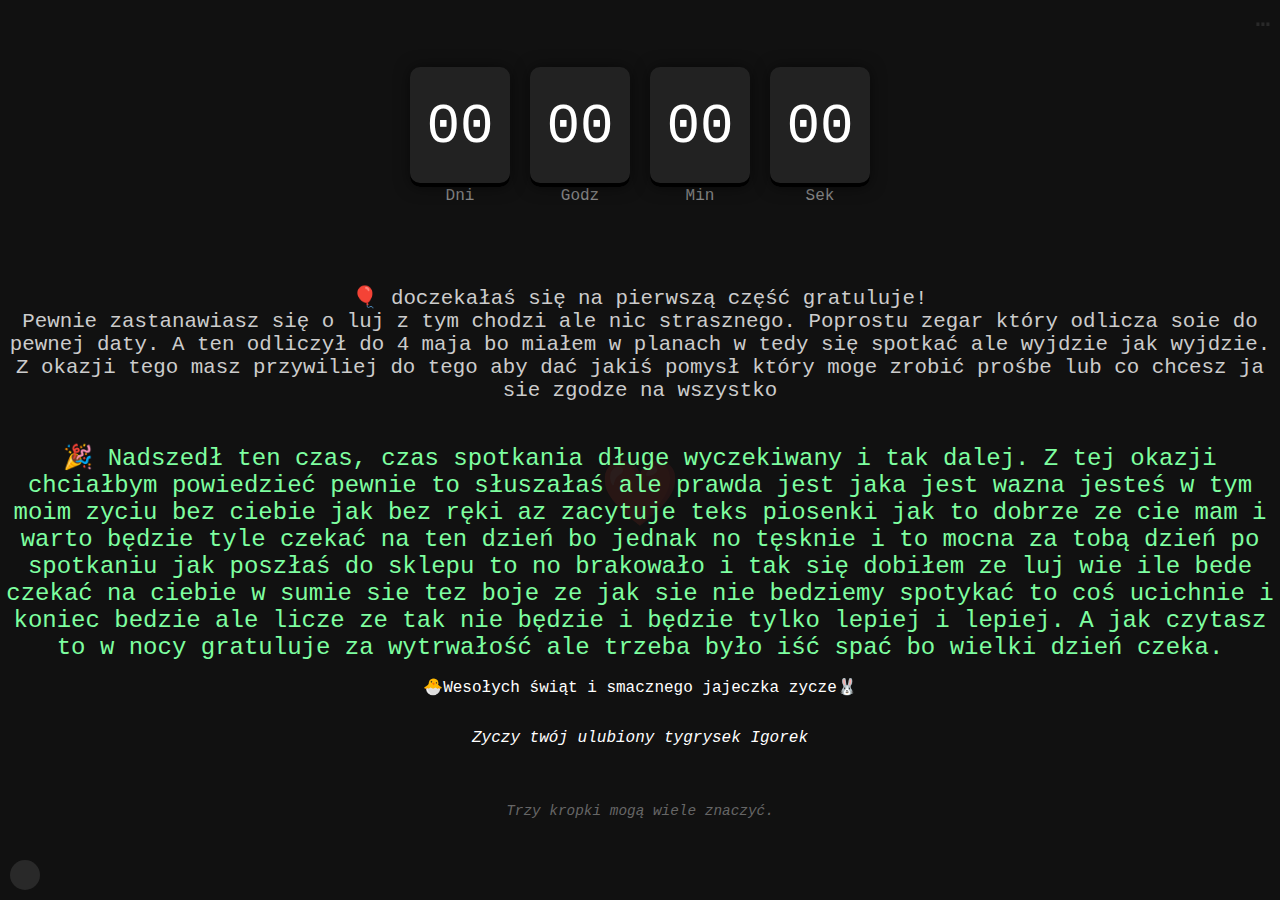
<file: index.html>
<!DOCTYPE html>
<html lang="pl">
<head>
  <meta charset="UTF-8">
  <title>Klapkowy zegar + mały licznik</title>
  <link rel="stylesheet" href="style.css">
</head>
<body>
  <div class="flip-clock">
    <div class="flip-unit" id="days"><div class="flip-card"><span>00</span></div><label>Dni</label></div>
    <div class="flip-unit" id="hours"><div class="flip-card"><span>00</span></div><label>Godz</label></div>
    <div class="flip-unit" id="minutes"><div class="flip-card"><span>00</span></div><label>Min</label></div>
    <div class="flip-unit" id="seconds"><div class="flip-card"><span>00</span></div><label>Sek</label></div>
  </div>

  <!-- Mini licznik + komunikat -->
  <div class="mini-clock" id="mini-clock">
    <p id="mini-timer">00 dni, 00:00:00</p>
    <p id="mini-message" style="display: none;">🎈 doczekałaś się na pierwszą część gratuluje! <br> Pewnie zastanawiasz się o luj z tym chodzi ale nic strasznego. Poprostu zegar który odlicza soie do pewnej daty. A ten odliczył do 4 maja bo miałem w planach w tedy się spotkać ale wyjdzie jak wyjdzie. Z okazji tego masz przywiliej do tego aby dać jakiś pomysł który moge zrobić prośbe lub co chcesz ja sie zgodze na wszystko </p>
  </div>

  <div id="main-message" class="main-message" style="display: none; margin-top: 20px;"></div>
<a href="link.html" class="secret-button" title="tajne przejście"></a>
  <div class="c">❤️</div>
 
    <a href="podpowiedz.html" class="hint-button" title="hmm... coś tu jest">⋯</a>
  <p>🐣Wesołych świąt i smacznego jajeczka zycze🐰</p>
  <p><em>Zyczy twój ulubiony tygrysek Igorek</em></p>

  <p style="font-size: 0.9em; color: #666; font-style: italic; margin-top: 40px;">
  Trzy kropki mogą wiele znaczyć.
</p>

  <script src="script.js"></script>
</body>
</html>
</file>
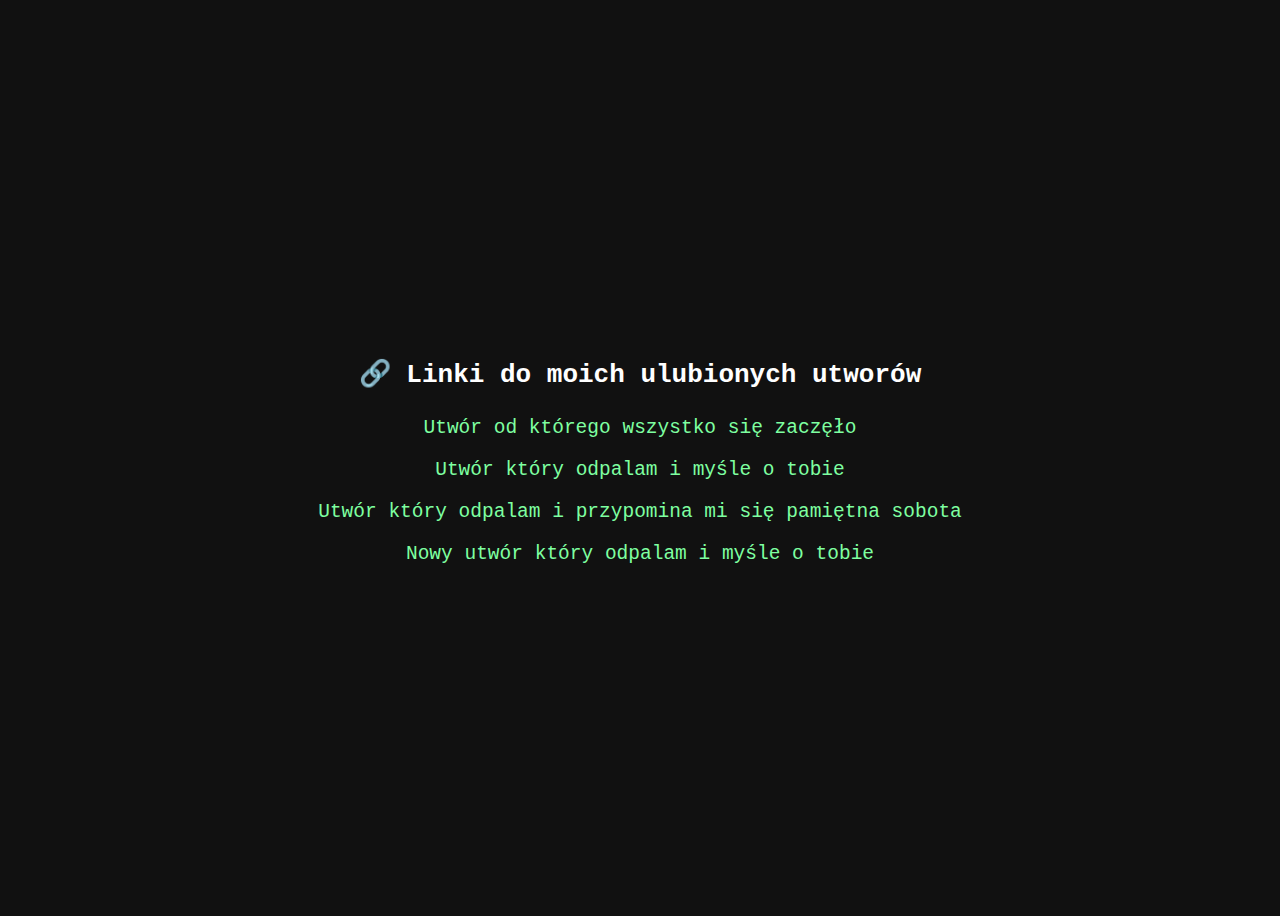
<file: link.html>
<!DOCTYPE html>
<html lang="pl">
<head>
  <meta charset="UTF-8">
  <title>Tajne linki</title>
  <style>
    body {
      background: #111;
      color: #fff;
      font-family: monospace;
      display: flex;
      flex-direction: column;
      align-items: center;
      justify-content: center;
      height: 100vh;
    }
    a {
      color: #7effa0;
      margin: 10px;
      text-decoration: none;
      font-size: 1.5em;
    }
    a:hover {
      color: #fff;
    }
  </style>
</head>
<body>
  <h1>🔗 Linki do moich ulubionych utworów</h1>
  <a href="https://www.youtube.com/watch?v=DROR7E3z6Dg" target="_blank">Utwór od którego wszystko się zaczęło</a>
  <a href="https://www.youtube.com/watch?v=O-PjYv8Vgc0" target="_blank">Utwór który odpalam i myśle o tobie</a>
  <a href="https://www.youtube.com/watch?v=Youhl2l003g" target="_blank">Utwór który odpalam i przypomina mi się pamiętna sobota</a>
  <a href="https://www.youtube.com/watch?v=vZg6MTVbLA4" target="_blank">Nowy utwór który odpalam i myśle o tobie</a>
</body>
</html>
</file>
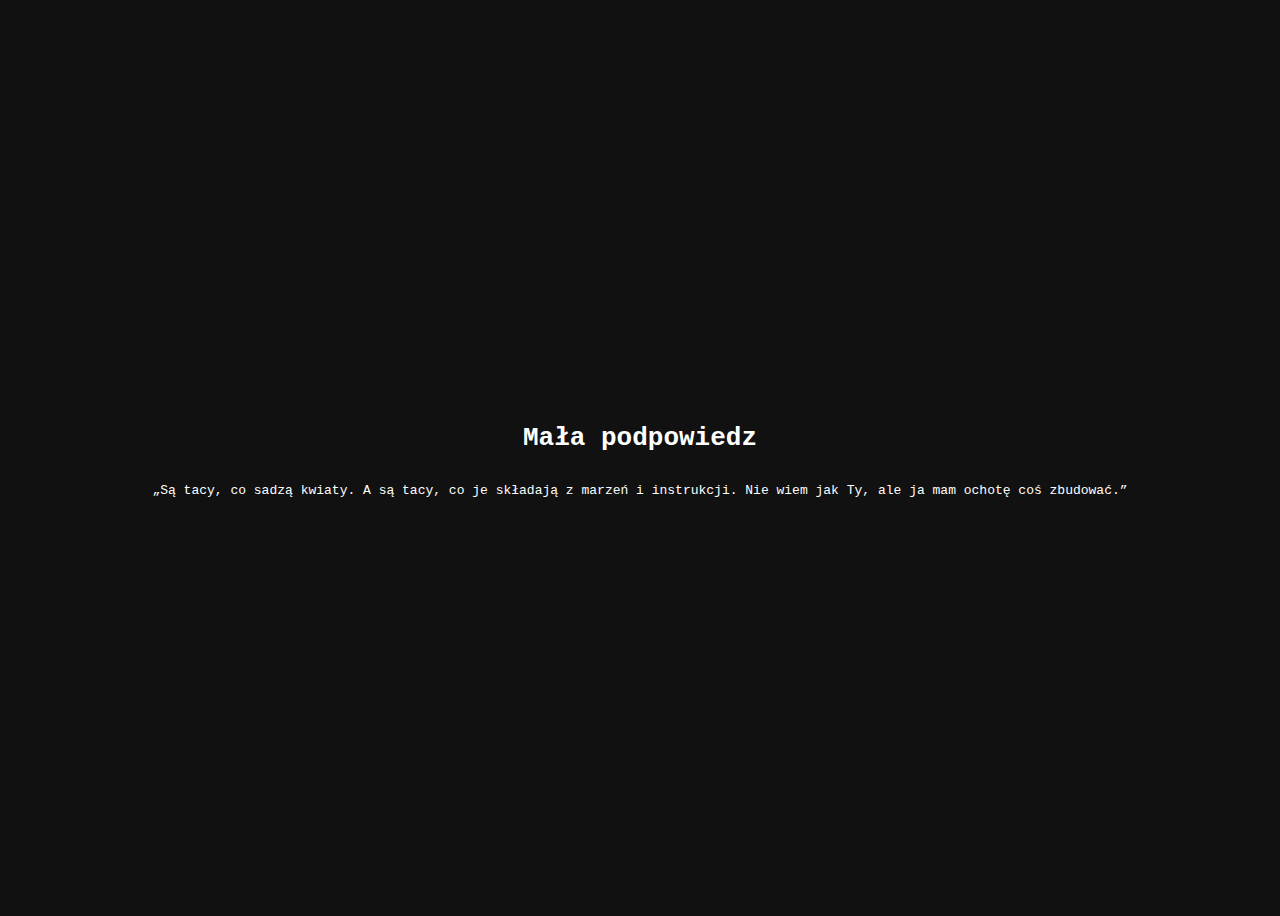
<file: podpowiedz.html>
<!DOCTYPE html>
<html lang="pl">
<head>
  <meta charset="UTF-8">
  <title>Podpowiedz</title>
  <style>
    body {
      background: #111;
      color: #fff;
      font-family: monospace;
      display: flex;
      flex-direction: column;
      align-items: center;
      justify-content: center;
      height: 100vh;
    }
    a {
      color: #7effa0;
      margin: 10px;
      text-decoration: none;
      font-size: 1.5em;
    }
    a:hover {
      color: #fff;
    }
  </style>
</head>
<body>
  <h1>Mała podpowiedz</h1>
    <p>„Są tacy, co sadzą kwiaty.
        A są tacy, co je składają z marzeń i instrukcji.
        Nie wiem jak Ty, ale ja mam ochotę coś zbudować.”</p>
</body>
</html>
</file>
<file: style.css>
body {
  background: #111;
  font-family: 'Courier New', monospace;
  color: #fff;
  display: flex;
  flex-direction: column;
  justify-content: center;
  align-items: center;
  height: 100vh;
  margin: 0;
  text-align: center;
}

.flip-clock {
  display: flex;
  gap: 20px;
  margin-bottom: 40px;
}

.flip-unit {
  text-align: center;
}

.flip-card {
  position: relative;
  width: 100px;
  height: 120px;
  background: #222;
  border-radius: 10px;
  font-size: 3.5em;
  display: flex;
  justify-content: center;
  align-items: center;
  box-shadow: inset 0 -4px 0 #000, 0 0 15px rgba(0,0,0,0.5);
  perspective: 1000px;
  overflow: hidden;
}

.flip-card span {
  display: block;
  transform-style: preserve-3d;
  transition: transform 0.5s ease-in-out;
}

.flip-card.flip span {
  transform: rotateX(-180deg);
}

.flip-unit label {
  margin-top: 10px;
  font-size: 1em;
  color: #888;
}

.mini-clock {
  font-size: 1.3em;
  color: #ccc;
  margin-top: 20px;
}

.main-message {
  font-size: 1.5em;
  color: #7effa0;
}

.c {
  font-size: 4em;
  color: red;
  position: absolute;
  top: 55%;
  left: 50%;
  transform: translate(-50%, -50%);
  opacity: 0.1;
  animation: pulse 1.5s ease-in-out infinite;
  z-index: -1;
}

@keyframes pulse {
  0% { transform: translate(-50%, -50%) scale(1); }
  50% { transform: translate(-50%, -50%) scale(1.3); }
  100% { transform: translate(-50%, -50%) scale(1); }
}
@media (max-width: 600px) {
  .flip-clock {
    flex-direction: column;
    gap: 10px;
    transform: scale(0.8);
  }

  .flip-card {
    width: 80px;
    height: 100px;
    font-size: 2.5em;
  }

  .flip-unit label {
    font-size: 0.9em;
  }

  .mini-clock {
    font-size: 1.1em;
    margin-top: 15px;
  }

  .main-message {
    font-size: 1.2em;
    padding: 10px;
  }
}
.secret-button {
  position: fixed;
  bottom: 10px;
  left: 10px;
  width: 30px;
  height: 30px;
  background-color: rgba(255, 255, 255, 0.1); 
  border-radius: 50%;
  z-index: 10;
  transition: background-color 0.3s ease;
}

.secret-button:hover {
  background-color: rgba(255, 255, 255, 0.3); 
}

.hint-button {
  position: fixed;
  top: 10px;
  right: 10px;
  font-size: 1.5em;
  color: rgba(255, 255, 255, 0.1);
  text-decoration: none;
  z-index: 10;
  transition: color 0.3s ease;
}

.hint-button:hover {
  color: rgba(255, 255, 255, 0.4);
  cursor: pointer;
}
</file>
